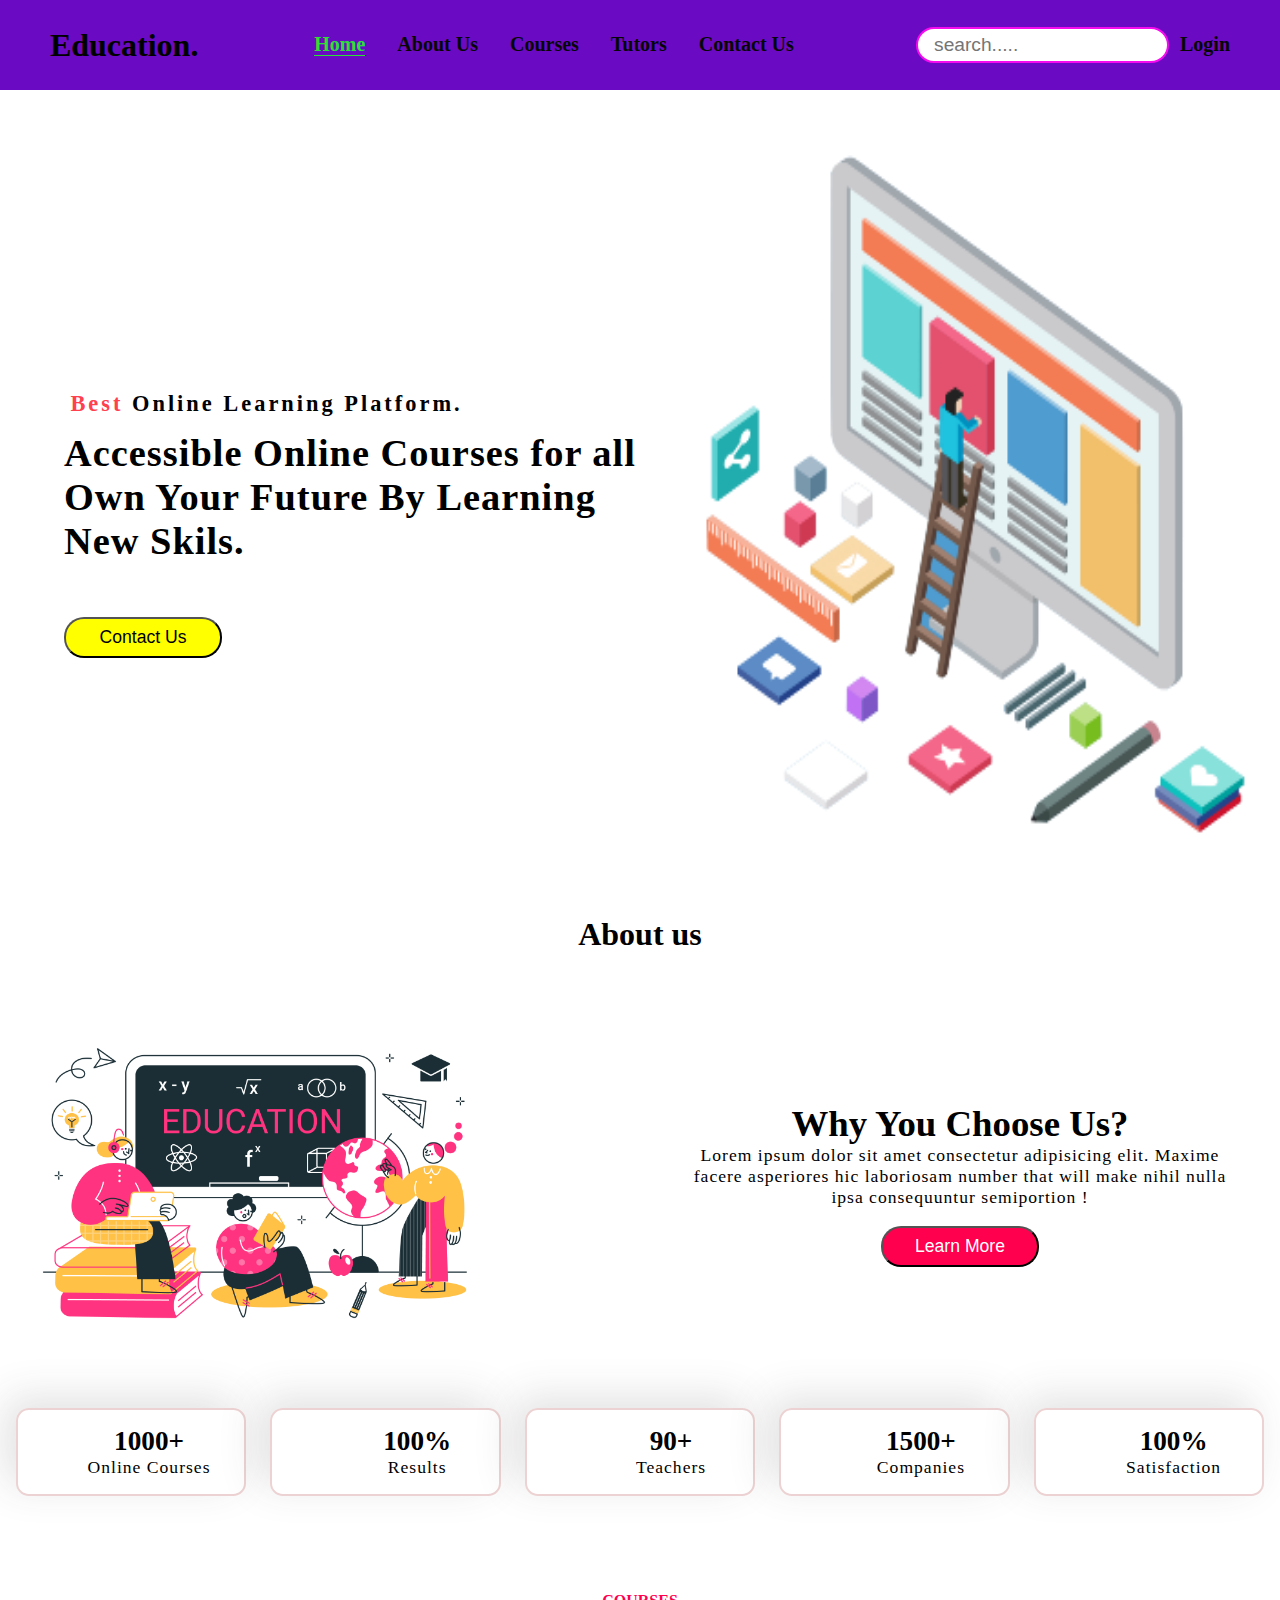
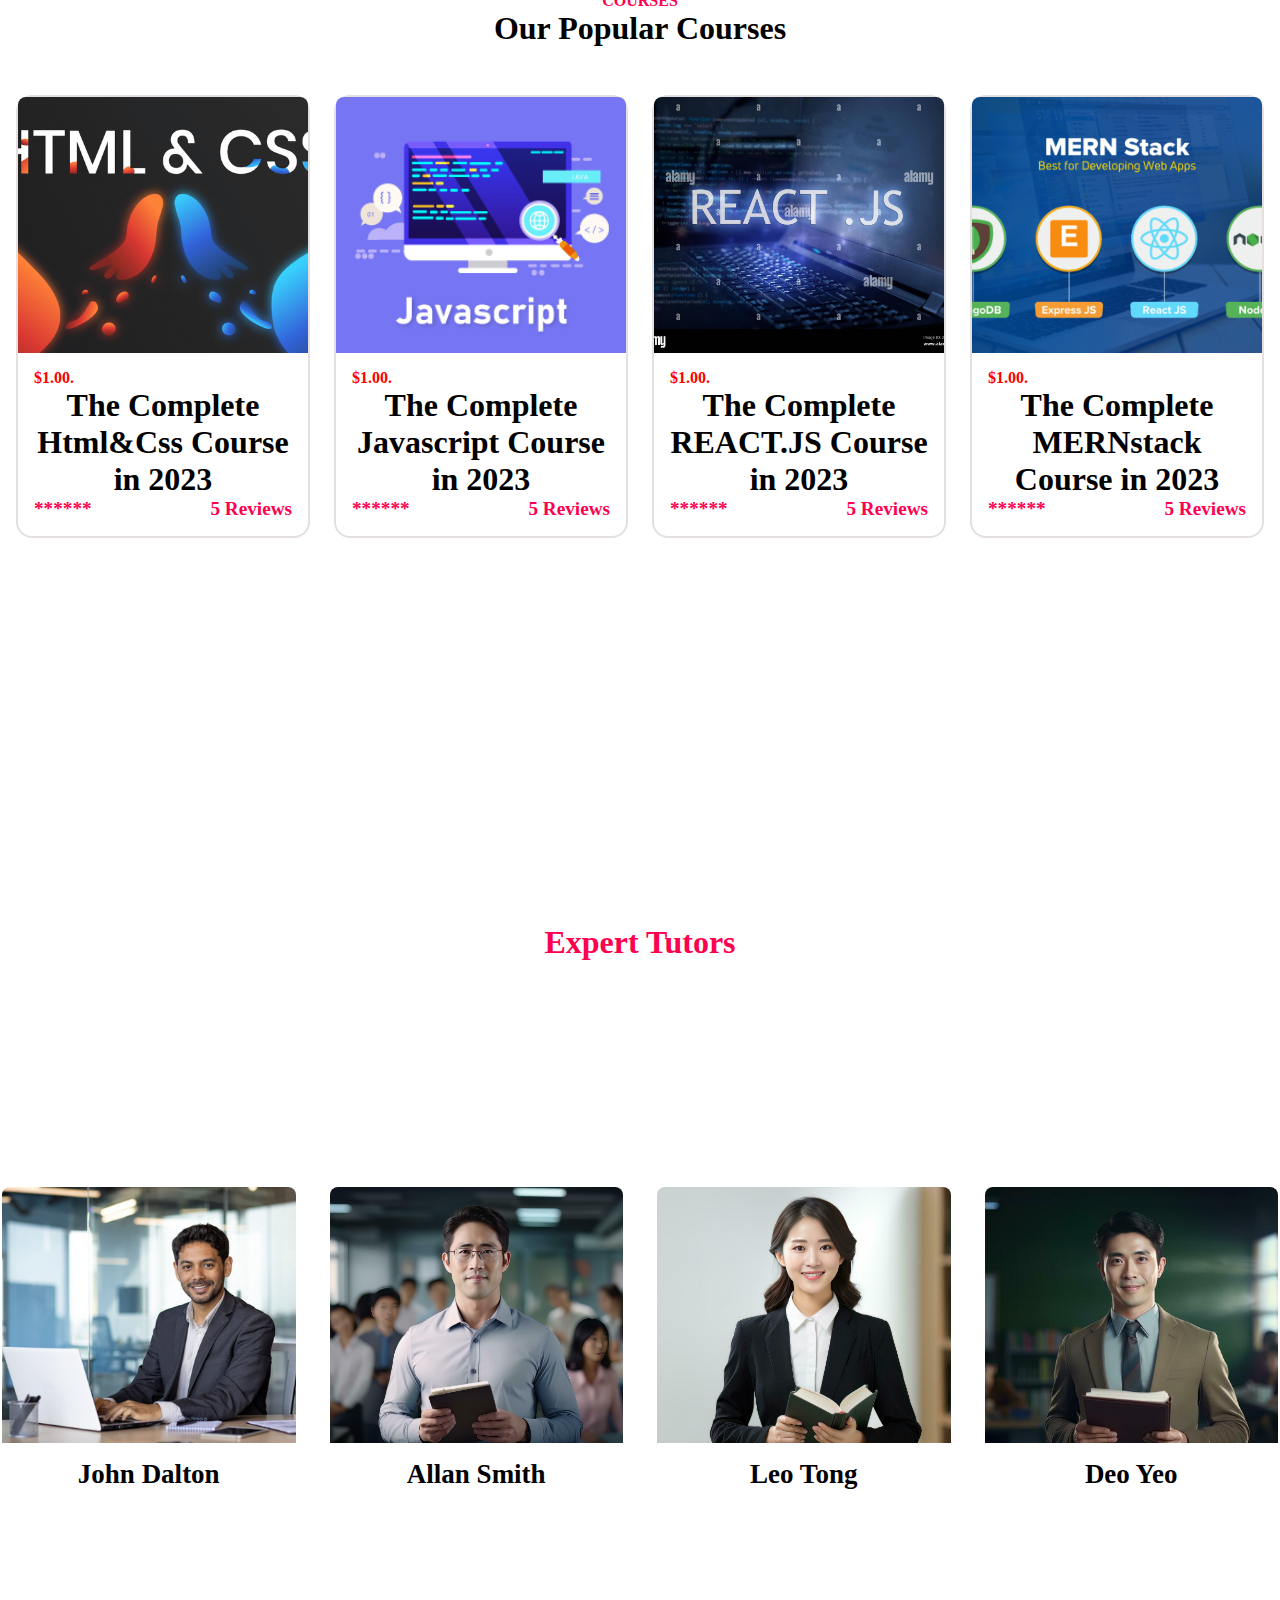
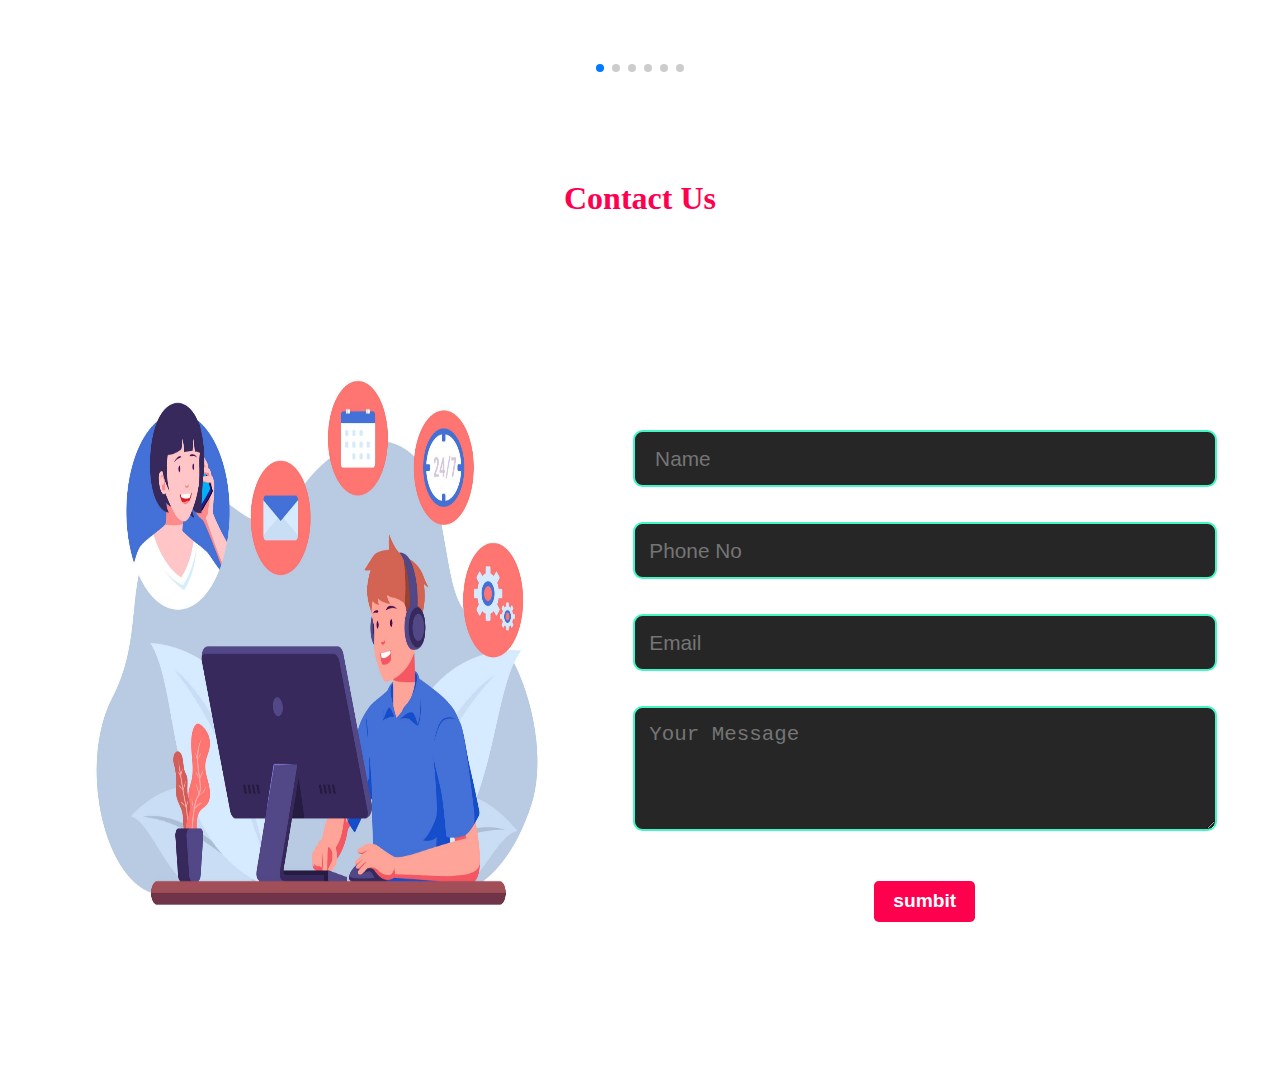
<file: index.html>
<!DOCTYPE html>
<html lang="en">

<head>
    <meta charset="UTF-8">
    <meta name="viewport" content="width=device-width, initial-scale=1.0">
    <title>Document</title>
    <link rel="stylesheet" href="https://cdn.jsdelivr.net/npm/swiper@11/swiper-bundle.min.css" />
    <link rel="stylesheet" href="elearn.css">
    <link rel="stylesheet" href="https://cdnjs.cloudflare.com/ajax/libs/font-awesome/6.4.2/css/all.min.css"
        integrity="sha512-z3gLpd7yknf1YoNbCzqRKc4qyor8gaKU1qmn+CShxbuBusANI9QpRohGBreCFkKxLhei6S9CQXFEbbKuqLg0DA=="
        crossorigin="anonymous" referrerpolicy="no-referrer" />
</head>

<body>
    <!-- ---------------- Navabar------------------ -->
    <div class="container">
        <div class="logo">
            <h1>Education.</h1>
        </div>
        <div class="middlen">
            <ul>
                <li><a class=" li active  " href="#home" class="first">Home</a></li>
                <li><a class="li" href="#about2">About Us</a></li>
                <li><a class="li" href="#courses">Courses</a></li>
                <li><a class="li" href="#tutors">Tutors</a></li>
                <li><a class="li" href="#contactt">Contact Us</a></li>
            </ul>
        </div>
        <div class="searchn">
            <input type="text" placeholder="search....." onclick="color()" id="inputc">
           <a href="./loginpage.html" >Login</a>
        </div>

    </div>
    <!-- -----------------home--------------- -->
    <div class="home" id="home">
        <div class="text">
            <h5><span class="span2">Best</span> Online Learning Platform.</h5>
            <h1><span class="span1">Accessible Online Courses for all<br></span>
                <span class="span1">Own Your Future By Learning New Skils.<br></span>
                <button>Contact Us</button>


            </h1>

        </div>
        <div class="image">
            <img src="./jackfile/header.png" alt="photo">
        </div>
    </div>
    <!-- ---------- About------------ -->
    <div class="about2" id="about2">
        <h1>About us</h1>
        <div class="about">
            <div class="image2">
                <img src="./jackfile/9966504.jpg" alt="">
            </div>
            <div class="letter">
                <h2>Why You Choose Us?</h2>
                <p> Lorem ipsum dolor sit amet consectetur adipisicing elit. Maxime facere asperiores hic laboriosam
                    number that will make
                    nihil nulla ipsa consequuntur semiportion !</p><br>
                <button>Learn More</button>
            </div>
        </div>
        <div class="company">
            <div class="name">
                <div class="logoo">
                    <i class="fa-solid fa-graduation-cap"></i>
                </div>
                <div class="writee">
                    <h4>1000+</h4>
                    <p>Online Courses</p>
                </div>
            </div>
            <div class="name">
                <div class="logoo">
                    <i class="fa-sharp fa-solid fa-award"></i>
                </div>
                <div class="writee">
                    <h4>100%</h4>
                    <p>Results</p>
                </div>
            </div>
            <div class="name">
                <div class="logoo">
                    <i class="fa-solid fa-user-graduate"></i>
                </div>
                <div class="writee">
                    <h4>90+</h4>
                    <p>Teachers</p>
                </div>
            </div>
            <div class="name">
                <div class="logoo">
                    <i class="fa-solid fa-snowflake"></i>
                </div>
                <div class="writee">
                    <h4>1500+</h4>
                    <p>Companies</p>
                </div>
            </div>
            <div class="name">
                <div class="logoo">
                    <i class="fa-solid fa-face-smile"></i>
                </div>
                <div class="writee">
                    <h4>100%</h4>
                    <p>Satisfaction</p>
                </div>
            </div>

        <!-- -------------- courses--------------- -->
    </div>
    <div class="courses" id="courses">
        <h5>COURSES</h5>
        <h2>Our Popular Courses</h2>
        <div class="course-content">
            <div class="row">
                <div class="cimage">
                    <img src="./jackfile/course_html_css.png" alt="">
                </div>
                <div class="courses-text">
                    <h4>$1.00.</h4>
                    <h2>The Complete Html&Css Course in   2023</h2>
                    <div class="rating">
                        <div class="star">******</div>
                        <div class="review">5 Reviews</div>
                    </div>
                </div>
            </div>
            <div class="row">
                <div class="cimage">
                    <img src="./jackfile/javascript-training-120620.png" alt="">
                </div>
                <div class="courses-text">
                    <h4>$1.00.</h4>
                    <h2>The Complete Javascript Course in 2023</h2>
                    <div class="rating">
                        <div class="star">******</div>
                        <div class="review">5 Reviews</div>
                    </div>
                </div>
            </div>
            <div class="row">
                <div class="cimage">
                    <img src="./jackfile/react-js-inscription-against-laptop-and-code-background-learn-react-programming-language-computer-courses-training-2DAW2TH.jpg"
                        alt="">
                </div>
                <div class="courses-text">
                    <h4>$1.00.</h4>
                    <h2>The Complete REACT.JS Course in 2023</h2>
                    <div class="rating">
                        <div class="star">******</div>
                        <div class="review">5 Reviews</div>
                    </div>
                </div>
            </div>
            <div class="row">
                <div class="cimage">
                    <img src="./jackfile/fffffffffff.gif" alt="">
                </div>
                <div class="courses-text">
                    <h4>$1.00.</h4>
                    <h2>The Complete MERNstack Course in 2023</h2>
                    <div class="rating">
                        <div class="star">******</div>
                        <div class="review">5 Reviews</div>
                    </div>
                </div>
            </div>
        </div>
    </div>
<!-- ----------------Tutors--------------- -->
   <div id="tutors">
    <h1> Expert Tutors</h1>
    <div class="swiper mySwiper">
        <div class="swiper-wrapper">
            <div class="swiper-slide">
                <div class="cimage">
                    <img src="./jackfile/2.jpg" alt="">
                </div>
                <div class="courses-text">
                    <h2><span>John Dalton</span></h2>
                </div>
            </div>
            <div class="swiper-slide">
                <div class="cimage">
                    <img src="./jackfile/mmm.jpeg" alt="">
                </div>
                <div class="courses-text">
                    <h2><span>Allan Smith</span></h2>
                </div>
            </div>
            <div class="swiper-slide">
                <div class="cimage">
                    <img src="./jackfile/5th.jpeg" alt="">
                </div>
                <div class="courses-text">

                    <h2><span>Leo Tong</span></h2>
                </div>
            </div>
            <div class="swiper-slide">
                <div class="cimage">
                    <img src="./jackfile/7th.jpeg" alt="">
                </div>
                <div class="courses-text">
                    <h2>Deo Yeo</h2>
                </div>
            </div>
            <div class="swiper-slide">
                <div class="cimage">
                    <img src="./jackfile/6th.jpg" alt="">
                </div>
                <div class="courses-text">

                    <h2><span>Smith Tuo</span></h2>
                </div>
            </div>
            <div class="swiper-slide">
                <div class="cimage">
                    <img src="./jackfile/4.jpg" alt="">
                </div>
                <div class="courses-text">

                    <h2><span>Smith Raw</span></h2>
                </div>
            </div>
            <div class="swiper-slide">
                <div class="cimage">
                    <img src="./jackfile/9th.jpg" alt="">
                </div>
                <div class="courses-text">
                    <h2><span>John Kelvin</span></h2>
                </div>
            </div>
            <div class="swiper-slide">
                <div class="cimage">
                    <img src="./jackfile/5th.jpeg" alt="">
                </div>
                <div class="courses-text">
                    <h2><span>John Rock </span></h2>
                </div>
            </div>
            <div class="swiper-slide">
                <div class="cimage">
                    <img src="./jackfile/2.jpg" alt="">
                </div>
                <div class="courses-text">
                    <h2><span>Kaps Yon</span></h2>
                </div>
            </div>
        </div>
        <div class="swiper-pagination">.....</div>
    </div>
   </div>
   <!-- ----------------------contact us-------------------- -->
    <div id="contactt">
        <h1 class="h1">Contact Us</h1>
        <div class="mmanas">
            <div class="io">
                <img src="./jackfile/5127314.jpg" alt="">
            </div>
            <div class="contact123">
                <form>
                    <input type="text" placeholder=" Name" required>
                    <input type="password" placeholder="Phone No" required>
                    <input type="Email" placeholder="Email" required>
                    <textarea name="Message" rows="4" placeholder="Your Message"></textarea>
                    <button type="submit" class="btn2" download>sumbit</button>
                </form>
            </div>

        </div>
    </div>
    <script>
        const li = document.querySelectorAll(".li");
        li.forEach(lii => {
            lii.addEventListener('click', () => {
                document.querySelector(".active").classList.remove("active");
                lii.classList.add("active");

            })
        })
    </script>
    <script src="https://cdn.jsdelivr.net/npm/swiper@11/swiper-bundle.min.js"></script>
    <script>
        var swiper = new Swiper(".mySwiper", {
            slidesPerView: 4,
            spaceBetween: 30,
            autoplay: {
                delay: 2000,
            },
            pagination: {
                el: ".swiper-pagination",
                clickable: true,
            },
        });
    </script>
</body>

</html>
</file>
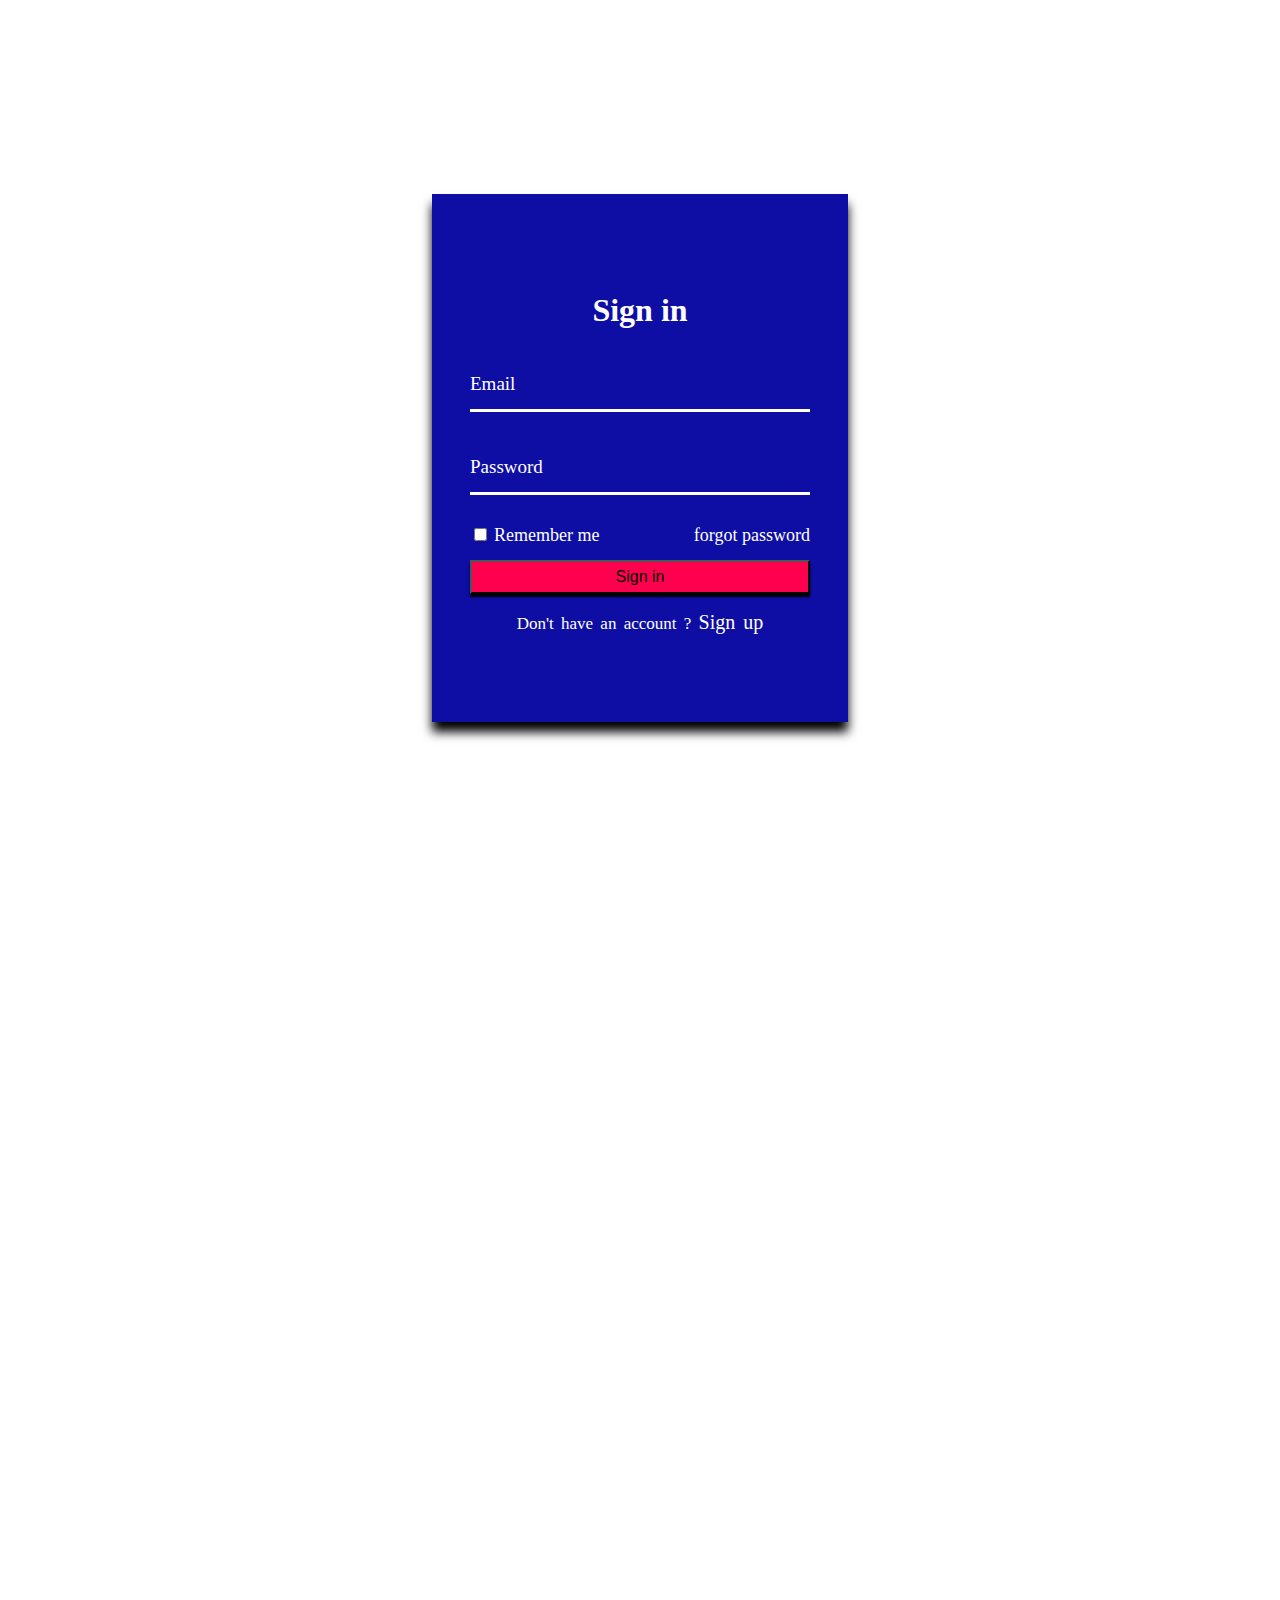
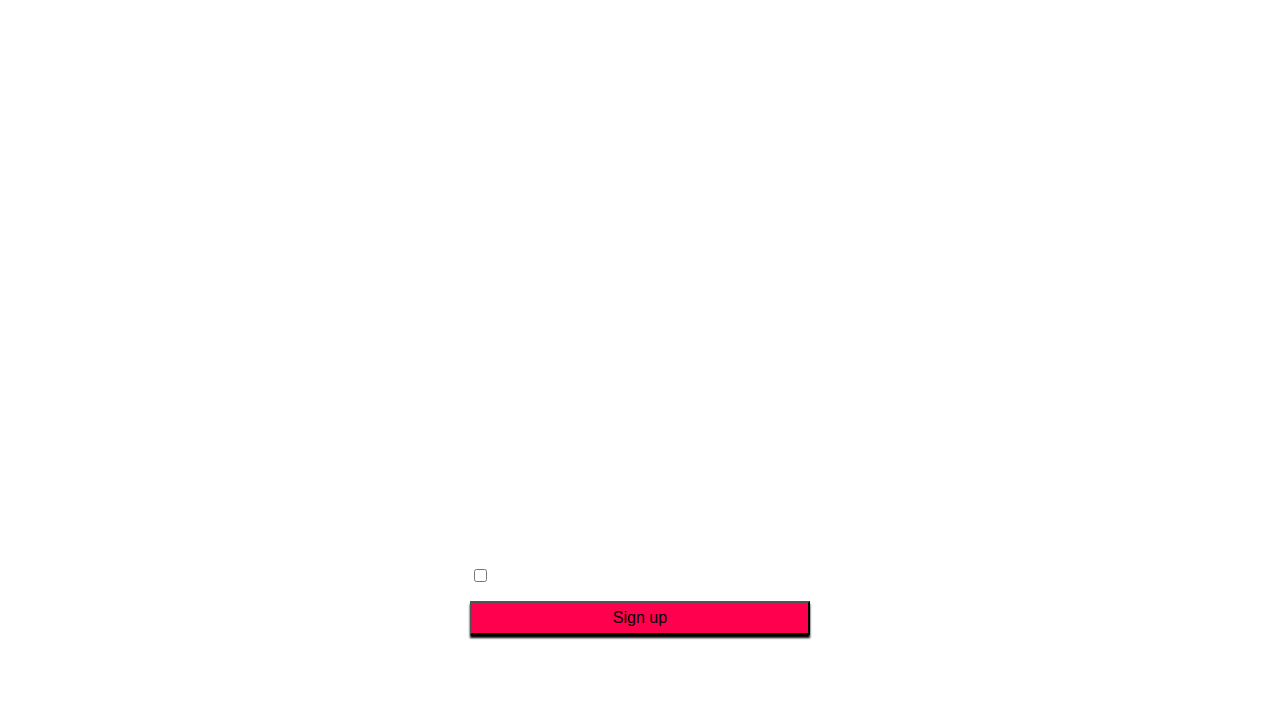
<file: loginpage.html>
<!DOCTYPE html>
<html lang="en">

<head>
    <meta charset="UTF-8">
    <meta name="viewport" content="width=device-width, initial-scale=1.0">
    <title>Document</title>
    <link rel="stylesheet" href="https://cdnjs.cloudflare.com/ajax/libs/font-awesome/6.4.2/css/all.min.css"
    integrity="sha512-z3gLpd7yknf1YoNbCzqRKc4qyor8gaKU1qmn+CShxbuBusANI9QpRohGBreCFkKxLhei6S9CQXFEbbKuqLg0DA=="
    crossorigin="anonymous" referrerpolicy="no-referrer" />
    <style>
        section{

            /* background-color: burlywood; */
            display: flex;
            justify-content:center;
            align-items: center;
            width:100%;
            height:100vh;
            overflow: hidden;

        }

        .containerr {
            float: right;
            display: flex;
            justify-content: center;
            align-items: center;
            width: 28rem;
            height: 35rem;
            /* background-color: blueviolet; */
            padding:3rem;
        }

        .logleg {
            /* margin: auto; */
            position: absolute;
            width: 26rem;
            height: 33rem;
            background-color: rgb(14, 14, 165);
            box-shadow: 0  10px 10px black;
            transition: left 9s;
        }

        .formlogin {
            position: absolute;
            display: flex;
            justify-content: center;
            align-items: center;
            width: 100%;
            height: 100%;
            border-top-right-radius: 10px;
            border-bottom-right-radius: 10px;
            color: white;
            overflow: hidden;
            transition: left 9s;
            transition-delay: 0.3s;
        }

        .formloginreg {
            position: absolute;
            display: flex;
            justify-content: center;
            align-items: center;
            width: 100%;
            height: 100%;
            border-top-right-radius: 10px;
            /* border: 2px solid rgb(174, 96, 96); */
            border-bottom-right-radius: 10px;
            /* border: 2px solid black; */
            color: white;
            transform: translateX(0px);
            overflow: hidden;
            transition: left 9s;
            transition-delay: 0.3s;
        }

        .formlogin h2 {
            font-size: 32px;
            text-align: center;
        }

        .formloginreg h2 {
            font-size: 32px;
            text-align: center;
        }

        .formlogin .inputbox {
            position: relative;
            width: 340px;
            height: 50px;
            border-bottom: 3px solid white;
            margin: 30px 0;

        }

        .formloginreg .inputbox {
            position: relative;
            width: 340px;
            height: 50px;
            border-bottom: 3px solid white;
            margin: 30px 0;
        }

        .inputbox input {
            background: transparent;
            border: none;
            width: 100%;
            height: 100%;
            outline: none;
            font-size: 18px;
            color: white;
        }

        .inputbox label {
            position: absolute;
            top: 50%;
            left: 0;
            transform: translateY(-50%);
            pointer-events: none;
            font-size: 19px;
            transition: .5s ease;
        }

        .inputbox input:focus~label,
        .inputbox input:valid~label {
            top: -5px;
        }


        .inputbox .iconn {
            position: absolute;
            right: 0;
            top: 13px;
            font-size: 19px;
        }

        .remember {
            font-size: 18px;
            margin: 14px 0px;
            font-weight: 500;
            display: flex;
            justify-content: space-between;

        }

        .rema {
            text-decoration: none;
            color: white;
        }

        .btn {
            margin: 10px 0px;
            width: 100%;
            height: 29px;
            box-shadow: 0px 3px 2px;
            font-size: 16px;
            cursor: pointer;
            background:  #ff004f;;
            padding:15px 0;
            text-align: center;
            display:flex;
            justify-content: center;
            align-items: center;
        }
        .btn:focus{
            background-color: #ef004c;
        }
        .rema:hover {
            text-decoration: underline;
        }

        .remember label input {
            margin-right: 7px;
        }

        .login-register {
            font-size: 17px;
            text-align: center;
        }
        .login-register p{
            word-spacing: 3px;

        }

        .login-register p a {
            text-decoration: none;
            color: white;
            font-size: 20px;
        }

        .wrapper {
            /* transform: translateX(550px); */
            top: 100rem;
            transition: left 9s;


            overflow: hidden;
            /* left:0; */
        }

        .navbar {
            width: 100%;
            height: 10vh;
            background-color: rgba(255, 255, 255, 0.824);
            display: flex;
            justify-content: space-around;
            align-items: center;
        }
        @media screen and (max-width:450px) {
            .containerr {
           
            width: 27rem;
          
        }
        
        .logleg {
           
            width: 23rem;
            /* left:1rem; */
         

        }
        .formloginreg .inputbox {
            
            width: 311px;
           
        }
        .formlogin .inputbox {
            
            width: 311px;
         

        }

            
        }
    </style>
</head>

<body>

  <section>
    <div class="containerr">
        <div class="logleg">
            <div class="formlogin">
                <form class="signin" action="#">
                    <h2>Sign in</h2>

                    <div class="inputbox">
                        <span class="iconn"><i class="fa-solid fa-envelope"></i></span>
                        <input type="email" placeholder="" required />
                        <label>Email</label>

                    </div>
                    <div class="inputbox">
                        <span class="iconn"><i class="fa-solid fa-lock"></i></span>
                        <input type="password" required />
                        <label>Password</label>
                    </div>
                    <div class="remember">
                        <label>
                            <input type="checkbox">Remember me
                        </label>
                        <a href="#" class="rema">forgot password</a>
                        
                    </div>

                    <button type="submit" class="btn">Sign in </button>
                    <div class="login-register">
                        <p> Don't  have  an account ? <a href="#" class="loa">Sign up</a></p>
                    </div>
                </form>
            </div>
            <div class="formloginreg  wrapper">
                <form class="signin" action="#">
                    <h2>Sign up</h2>
                    <div class="inputbox">
                        <span class="iconn"><i class="fa-solid fa-user"></i></span>
                        <input type="email" required />
                        <label>Name</label>

                    </div>

                    <div class="inputbox">
                        <span class="iconn"><i class="fa-solid fa-envelope"></i></span>
                        <input type="email" required />
                        <label>Email</label>

                    </div>
                    <div class="inputbox">
                        <span class="iconn"><i class="fa-solid fa-lock"></i></span>
                        <input type="password" required />
                        <label>Password</label>
                    </div>
                    <div class="remember"> 
                        <label>
                            <input type="checkbox">Agree to the  terms &  conditions
                        </label>
                       
                    </div>

                    <button type="submit" class="btn">Sign up </button>
                    <div class="login-register">
                        <p> I have  already  an account? <a href="#" class="loa" id="up">Sign in</a></p>
                    </div>
                </form>
            </div>
        </div>
    </div>
    <!-- ----navabar----- -->
  </section>

    <script>
        const signinn = document.querySelector(".loa");
        const signup = document.querySelector("#up");



        signinn.addEventListener('click', () => {
            document.querySelector(".formloginreg").classList.remove("wrapper");
            document.querySelector(".formlogin").classList.add("wrapper");
        })
        signup.addEventListener('click', () => {
            document.querySelector(".formlogin").classList.remove("wrapper");
            document.querySelector(".formloginreg").classList.add("wrapper");
        })
        // open();
    </script>

</body>

</html>
</file>
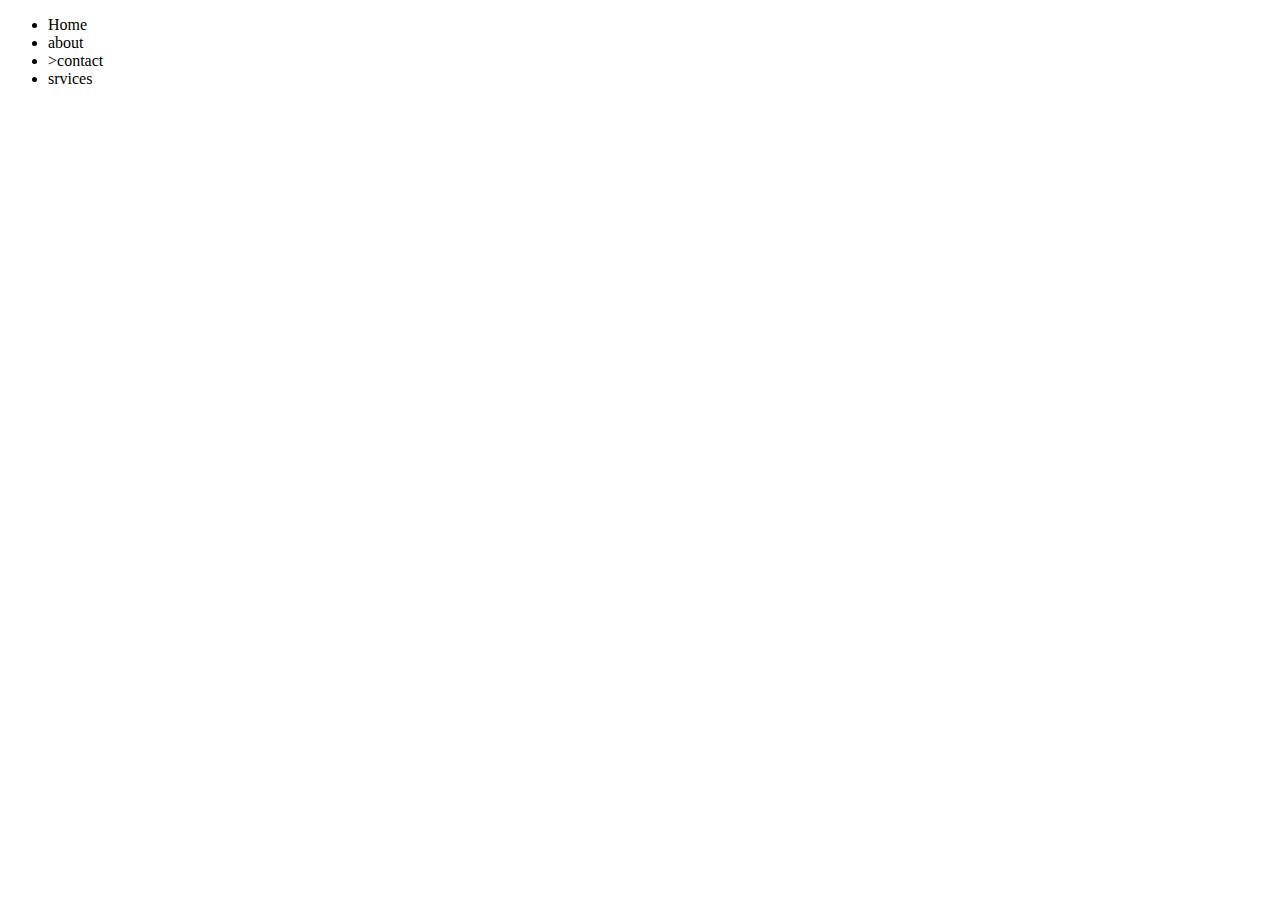
<file: jackfile/about.html>
<!DOCTYPE html>
<html lang="en">
<head>
    <meta charset="UTF-8">
    <meta name="viewport" content="width=device-width, initial-scale=1.0">
    <title> helol every one</title>
</head>
<body>
    <nav>
        <ul>
            <li class="item">Home</li>
            <li class="item">about</li>
            <li class="item">>contact</li>
            <li class="item">srvices</li>
        </ul>
    </nav>
</body>
</html>
</file>
<file: elearn.css>
*{
    margin:0;
    padding:0;
    box-sizing: border-box;
    scroll-behavior: smooth;
}
body{
    scroll-behavior: smooth;

}
html{
    scroll-behavior: smooth;
}
.container{
    height:10vh;
    width:100%;
    background-color: rgb(106, 11, 195);
    display: flex;
    justify-content: space-around;
    align-items: center;
    position: sticky;
   
}
.middlen ul{
    display:flex;
    align-items: center;
}
.middlen ul li{
    list-style: none;
    margin:0 1rem;
    
}

.middlen ul li a{
    color:rgb(6, 6, 6);
    text-decoration: none;
    font-size: 1.25rem;
    font-weight: 800;
    line-height: 1.1rem;
}
.searchn a{
    color:rgb(6, 6, 6);
    text-decoration: none;
    font-size: 1.25rem;
    font-weight: 800;
    line-height: 1.1rem;

}


.middlen ul li .active {
    border-bottom: 1px solid;
    color:rgb(43, 226, 55);
}

.searchn{
    font-size: 1.2rem;
    font-weight: 600;

}
.searchn input{
  
    background-color: white;
    width:15.8rem;
    height:2rem;
    padding:1rem ;
    border-radius: 1.5rem;
    font-size: 1.2rem;
    font-weight: 400;
    /* line-height: 1.1rem; */
    outline: none;
    border:2px solid rgb(246, 10, 238);
    margin:0 0.4rem;
}

    .home{
        height:90vh;
        width:100%;
        background-color:white ;
        display:flex;
        justify-content: space-around;
        align-items: center;
    }
    .image{
        height:85%;
        width:54%;
    }
    .image img{
        height:100%;
        width:100%;
        object-position: center;
        padding-right: 2rem;  
    }
    .text{
        padding:0 2rem;
        margin-top: 4rem;
        margin-left:2rem;
    }
    .text h5{
        font-size: 1.4rem;
        font-weight: 700;
        letter-spacing: 3px;
        margin-left: 0.4rem;
        margin-bottom: 0.9rem;
    }
    .text h1{
        letter-spacing: 1px;
        font-size: 2.4rem;
        margin-bottom: 0.3rem;
    }
    .text p{
        color:#4f0110;
        font-size:1.1rem;
        letter-spacing: 1px;
    }
    .text button{
        padding:0.5rem 2.1rem;
        background-color: yellow;
        color:black;
        border-radius: 20px;
        font-size: 1.1rem;
        text-align: center;
        /* margin-left: 10rem; */
        margin-top: 3.4rem;
        cursor: pointer;
    }
    .text button:hover{
        background-color: #ff004f;
        color: white;
    }

    .span2{
        color:#ff404f;
    }
    .about2{

        height:100vh;
        width:100%;   
    }
    .about2 h1{
        text-align: center;
        padding-top: 1rem;
    }
    .about{
        display: flex;
        justify-content: space-between;
        align-items: center;
        margin-top: 5rem;
    }
    .letter{
        text-align: center;
        height:49%;
        width:50%;
        padding:0 3rem;
    }
    .letter p{
        letter-spacing: 1px;
        font-weight: 300;
        font-size: 1.1rem;
    }
    .letter button{
        padding:0.5rem 2rem;
        background-color: #ff004f;
        color: white;
        border-radius: 20px;
        font-size: 1.1rem;
    }
    .letter button:hover{
        background-color: yellow;
        color: black;
    }
    .logoo i{
        font-size: 2.3rem;
        color:rgb(22, 205, 22)
    }
    .letter h2{
        font-size:2.3rem;
        font-weight: 700;
    }

    .image2{
        width:40%;
        height:80%;
    }
    .image2 img {
        height:100%;
        width:100%;
        padding:0 2rem;
    }
    .company{
        display: grid;
        padding: 0 1rem;
        grid-template-columns: repeat(auto-fit,minmax(140px,1fr));
        align-items: center;
        gap: 1.5rem;
        padding-top: 4.5rem;

    }
    .name{
        border:2px solid rgb(236, 210, 210);
        padding:1rem;
        text-align: center;
        display: flex;
        justify-content: space-around;
        align-items: center;
        box-shadow: -11px -11px 40px rgba(66, 61, 61, 0.15);
        border-radius: 0.8rem;
        transition:   all 0.4s;

    }
    .writee h4{
        font-size: 1.7rem;
        font-weight: 800;
    }
    .writee p{
        font-size: 1.1rem;
        font-weight: 200;
        letter-spacing: 1px;
    }
    .name:hover{
        scale:1.05;
        box-shadow: 2px 2px 1rem white;
        
        border:2px solid #ff004f;
    }
    #services {
        height: 100vh;
        width: 100%;
        /* background-color:darkblue ; */
    }
    .content {
        height: 20vh;
        width: 100%;
        text-align: center;
        padding-top: 2rem;
    }
    .content h1{
        font-size:2.5rem;
    }
    
    .servecontent1 {
        margin-top: 2rem;
        width: 100%;
        display: flex;
        justify-content: space-around;
        align-items: center;
    }
    .box {
        height: 23rem;
        width: 20rem;
        border: 2px solid rgb(229, 223, 223);
        text-align: center;
        font-weight: 900;
        border-radius: 1rem;
        box-shadow: 2px 2px 1rem white;
        transition: scale 0.67s;
    }
   
    .box h3 {
        margin-top: 3rem;
    }
    .courses{
        height: 100vh;
        width: 100%;
    }

    .courses h2{
        font-size: 2rem;
        text-align: center;
    }
    .courses h5{
        color:#ff004f;
        text-align: center;
        font-size: 1rem;
        margin-top: 4rem;
        padding-top: 2rem;
    }
    .course-content{
        display: grid;
        padding-top: 3rem;
        grid-template-columns: repeat(auto-fit,minmax(250px,1fr));
        align-items: center;
        gap: 1.5rem;
        margin:0 1rem;
    }
    .row{
        border: 2px solid rgb(229, 223, 223);
        font-weight: 900;
        border-radius: 1rem;
        
    }
  
    .cimage{
        height:16rem;
        width:100%;
    }
    .cimage img{
        border-top-right-radius: 0.5rem;
        border-top-left-radius: 0.5rem;
        object-fit: cover;
        object-position: center;
        height:100%;
        width:100%;
    }
    .rating{
        display: flex;
        justify-content: space-between;
        align-items: center;
        font-size: 1.2rem;
        font-weight: 800;
        color:#ff004f
    }
    .courses-text{
        padding:1rem;
    }
    .courses-text h4{
        color:red;
        font-weight: 600;
    }
    #conatctt{
        height:100vh;
        width:100%;
    }
     .h1{
        text-align: center;
        margin-top: 1rem;
        color:#ff004f;
    }
    .mmanas{
        height:95vh;
        width:100%;
        display: flex;
        align-items: center;
        justify-content: center;
    }
    .io{
        width:42%;
    height:80%;

    }

.io img{
        height:100%;
        width:100%;
     
        object-position: center;
        /* object-fit: cover; */
       
    }
    .contact123{
        width:48%;
        margin-top:4rem;
        margin-left:2rem;
    
    }
    .contact123 form{
        display: flex;
        align-items: center;
        flex-direction: column;
    }
    .contact123 form input,textarea{
        width:95%;
        padding:1rem ;
        background: #262626;
        padding: 0.9rem;
        margin: 1.1rem 0.5rem;
        color: #fff;
        font-size: 1.3rem;
        border:2px solid #42f7c4;
        border-radius: 0.6rem;
        /* border:none; */
        outline: none;
        transition:border .8s;

    }
    .btn2 {
        display: block;
        padding: 0.6rem 1.2rem;
        border: none;
        outline: none;
    
        font-size: 1.2rem;
        margin: 1.1rem auto;
        color: #fff;
        margin-top: 2rem;
        background-color: #262626;
        font-weight: 600;
        background-color: #ff004f;
        border-radius: 0.3rem;
    }
     form input:focus,form textarea:focus{
        border-color: #f742ac;
        background-color: #262626;
        overflow: hidden;
    }
    .swiper {
        margin-bottom:5rem;
        width: 100%;
        height: 75vh;
        /* background-color: #f742ac; */
      }
  
      .swiper-slide {
        text-align: center;
        font-size: 18px;
        background: #fff;
        display: flex;
        justify-content: center;
        align-items: center;
        flex-direction: column;
        border:2px solid white;
        border-radius: 5px;
      }
  
      .swiper-slide img {
        display: block;
        width: 100%;
        height: 100%;
        object-fit: cover;
      }
      #tutors h1{
        text-align: center;
        color:#ff004f;
        margin: 3rem 0;
      }
</file>
